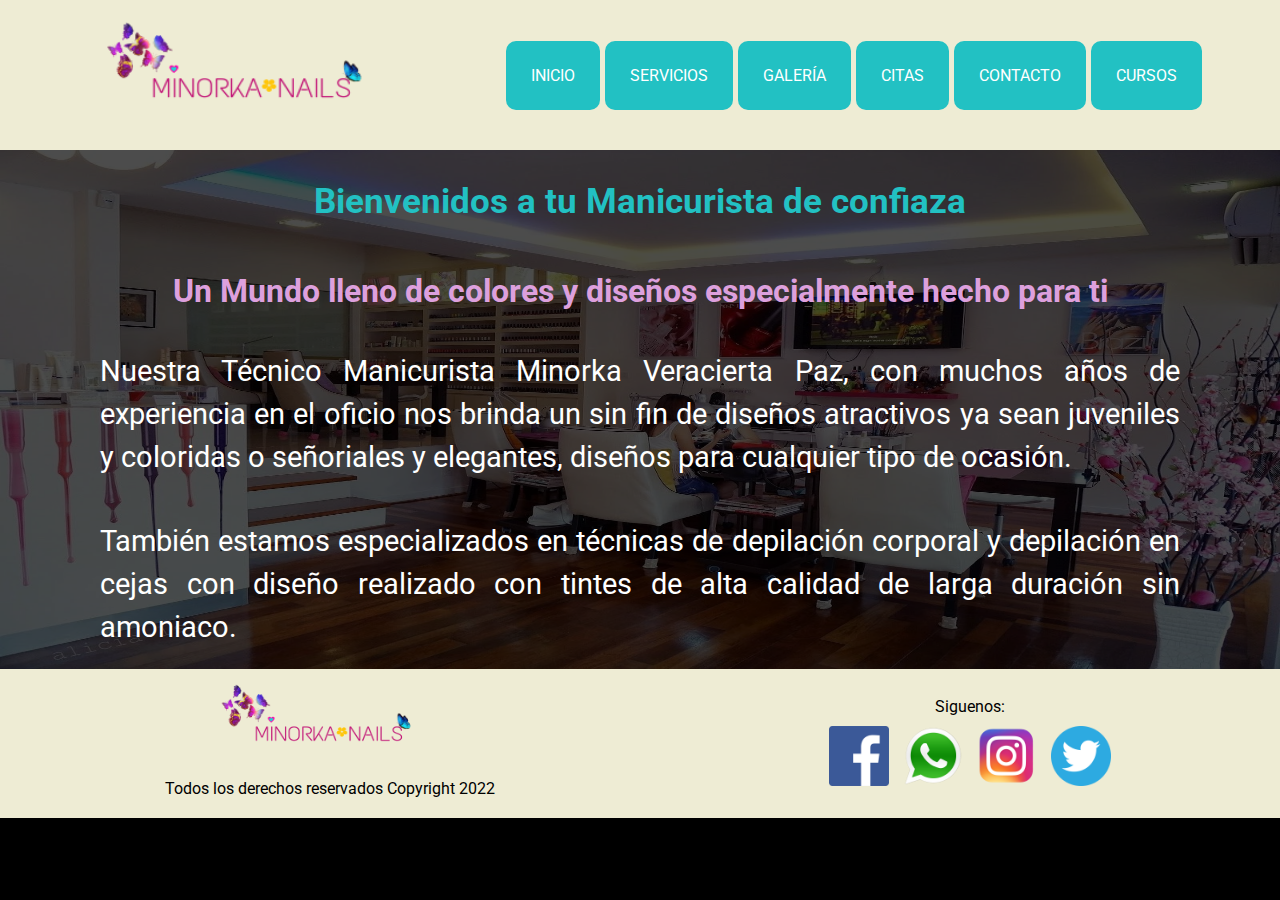
<file: index.html>
<!DOCTYPE html>
<html lang="en">

<head>
	<meta charset="UTF-8">
	<meta http-equiv="X-UA-Compatible" content="IE=edge">
	<meta name="viewport" content="width=device-width, initial-scale=1.0">
	<!-- SEO -->
	<meta name="description"
		content="Salon especializado en diseños de uñas acrilicas, esculpidas, esmaltes gel uv, discamos cursos para pricipiantes y avanzados salon en Santiago de Chile">
	<meta name="keywords"
		content="Esculpidas, Acrilicas, Dual System, Polygel, Encapsulado, Pedicure, Manicure, Cursos, Barberia, Microblading, depilacion, cejas.">
	<title>Salon de uñas Minorka Nail</title>
	<!-- FUENTE -->
	<link rel="preconnect" href="https://fonts.googleapis.com">
	<link rel="preconnect" href="https://fonts.gstatic.com" crossorigin>
	<link href="https://fonts.googleapis.com/css2?family=Roboto&display=swap" rel="stylesheet">
	<!-- ICONO -->
	<link rel="shorcut icon" href="./img/icon.jpg">
	<!-- CSS -->
	<link rel="stylesheet" href="./css/estilos.css">
</head>

<body>
	<header>
		<nav>
			<img src="./img/logo.png" alt="Logo Minorka Nails">
			<input type="checkbox" id="home"><label class="menuHide" for="home">MENU</label>
			<ul class="opcionesResponsive">
				<li><a href="index.html">INICIO</a></li>
				<li><a href="servicios.html">SERVICIOS</a></li>
				<li><a href="galeria.html">GALERÍA</a></li>
				<li><a href="Agenda.html">CITAS</a></li>
				<li><a href="contacto.html">CONTACTO</a></li>
				<li><a href="cursos.html">CURSOS</a></li>
			</ul>
			<ul class="opciones">
				<li><a href="index.html">INICIO</a></li>
				<li><a href="servicios.html">SERVICIOS</a></li>
				<li><a href="galeria.html">GALERÍA</a></li>
				<li><a href="Agenda.html">CITAS</a></li>
				<li><a href="contacto.html">CONTACTO</a></li>
				<li><a href="cursos.html">CURSOS</a></li>
			</ul>
		</nav>
	</header>

	<main class="index-theme">
		<section class="titulo">
			<h1>
				Bienvenidos a tu Manicurista de confiaza
			</h1>
			<h3>Un Mundo lleno de colores y diseños especialmente hecho para ti</h3>
			<p>
				Nuestra Técnico Manicurista Minorka Veracierta Paz, con muchos años de experiencia en el oficio nos
				brinda un sin fin de diseños atractivos ya sean juveniles y coloridas o señoriales y elegantes, diseños
				para cualquier tipo de ocasión.
			</p>
			<p>
				También estamos especializados en técnicas de depilación corporal y depilación en cejas con diseño
				realizado con tintes de alta calidad de larga duración sin amoniaco.
			</p>

		</section>
	</main>

	<footer class="footer">
		<div class="izquierda">
			<img src="./img/logo.png">
			<p class="abajo">Todos los derechos reservados Copyright 2022</p>
		</div>
		<div class="derecha">
			<p class="siguenos">Siguenos:</p>
			<a href="https://www.facebook.com/" target="_blank"><img src="./img/logo-fb.png" alt="Logo de facebook"></a>
			<a href="https://web.whatsapp.com/" target="_blank"><img src="./img/logo-wtps.png"
					alt="logo de whatsapp"></a>
			<a href="https://www.instagram.com/" target="_blank"><img src="./img/insta-logo.png"
					alt="logo de instagram"></a>
			<a href="https://twitter.com/?lang=es" target="_blank"><img src="./img/twitter-logo-3.png"
					alt="logo de twitter"></a>
		</div>
	</footer>

</body>

</html>
</file>
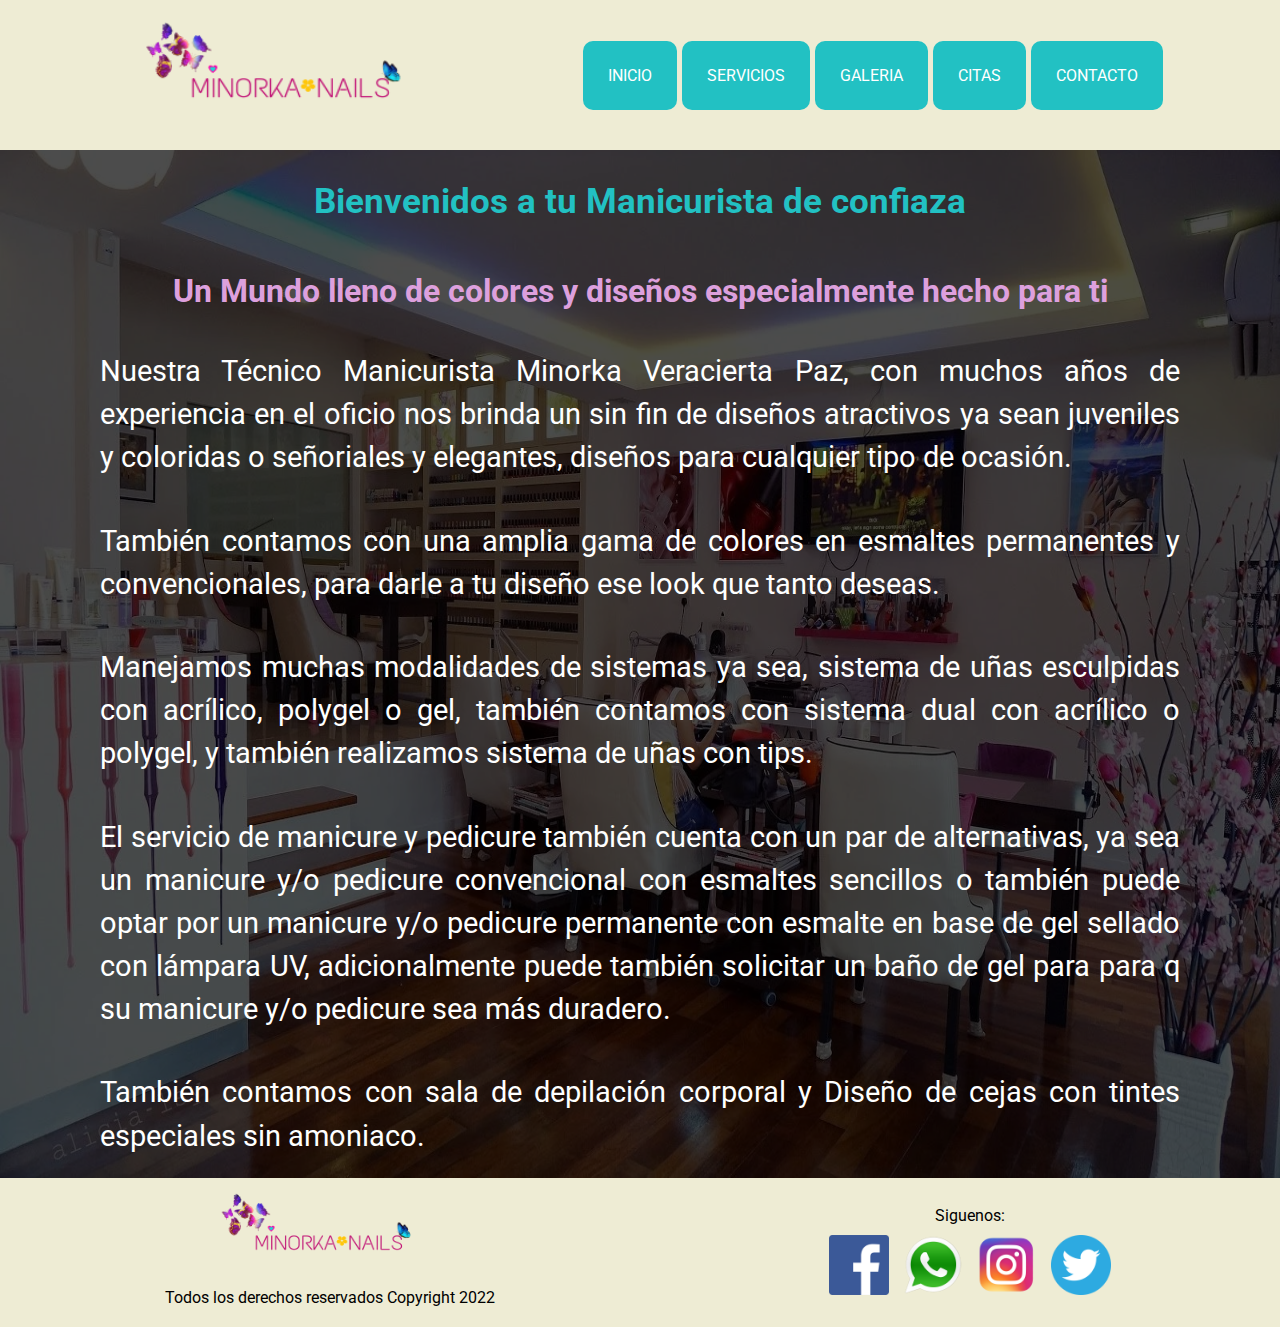
<file: html/index.html>
<!DOCTYPE html>
<html lang="en">

<head>
	<meta charset="UTF-8">
	<meta http-equiv="X-UA-Compatible" content="IE=edge">
	<meta name="viewport" content="width=device-width, initial-scale=1.0">
	<title>Minorka Nail</title>
	<link rel="preconnect" href="https://fonts.googleapis.com">
	<link rel="preconnect" href="https://fonts.gstatic.com" crossorigin>
	<link href="https://fonts.googleapis.com/css2?family=Roboto&display=swap" rel="stylesheet">
	<link rel="shorcut icon"
		href="../img/icon.jpg">
	<link rel="stylesheet" href="../css/estilos.css">
</head>

<body>
	<header>
		<nav>
			<img src="../img/logo.png">
			<input type="checkbox" id="home"><label class="menuHide" for="home">MENU</label>
			<ul class="opcionesResponsive">
				<li><a href="index.html">INICIO</a></li>
				<li><a href="servicios.html">SERVICIOS</a></li>
				<li><a href="galeria.html">GALERIA</a></li>
				<li><a href="Agenda.html">CITAS</a></li>
				<li><a href="contacto.html">CONTACTO</a></li>
			</ul>
			<ul class="opciones">
				<li><a href="index.html">INICIO</a></li>
				<li><a href="servicios.html">SERVICIOS</a></li>
				<li><a href="galeria.html">GALERIA</a></li>
				<li><a href="Agenda.html">CITAS</a></li>
				<li><a href="contacto.html">CONTACTO</a></li>
			</ul>
		</nav>
	</header>

	<main class="index-theme">
		<section class="titulo">
			<h1>
				Bienvenidos a tu Manicurista de confiaza
			</h1>
			<h3>Un Mundo lleno de colores y diseños especialmente hecho para ti</h3>
			<p>
				Nuestra Técnico Manicurista Minorka Veracierta Paz, con muchos años de experiencia en el oficio nos
				brinda un sin fin de diseños atractivos ya sean juveniles y coloridas o señoriales y elegantes, diseños
				para cualquier tipo de ocasión.
			</p>
			<p>
				También contamos con una amplia gama de colores en esmaltes permanentes y convencionales, para darle a
				tu diseño ese look que tanto deseas.
			</p>
			<p>
				Manejamos muchas modalidades de sistemas ya sea, sistema de uñas esculpidas con acrílico, polygel o gel,
				también contamos con sistema dual con acrílico o polygel, y también realizamos sistema de uñas con tips.
			</p>
			<p>
				El servicio de manicure y pedicure también cuenta con un par de alternativas, ya sea un manicure y/o
				pedicure convencional con esmaltes sencillos o también puede optar por un manicure y/o pedicure
				permanente con esmalte en base de gel sellado con lámpara UV, adicionalmente puede también solicitar un
				baño de gel para para q su manicure y/o pedicure sea más duradero.
			</p>
			<p>
				También contamos con sala de depilación corporal y Diseño de cejas con tintes especiales sin amoniaco.
			</p>
		</section>
	</main>

	<footer class="footer">
		<div class="izquierda">
			<img src="../img/logo.png">
			<p class="abajo">Todos los derechos reservados Copyright 2022</p>
		</div>
		<div class="derecha">
			<p class="siguenos">Siguenos:</p>
			<a href="#"><img src="../img/logo-fb.png" alt="Logo de facebook"></a>
			<a href="#"><img src="../img/logo-wtps.png" alt="logo de whatsapp"></a>
			<a href="#"><img src="../img/insta-logo.png" alt="logo de instagram"></a>
			<a href="#"><img src="../img/twitter-logo-3.png" alt="logo de twitter"></a>
		</div>
	</footer>

</body>

</html>
</file>
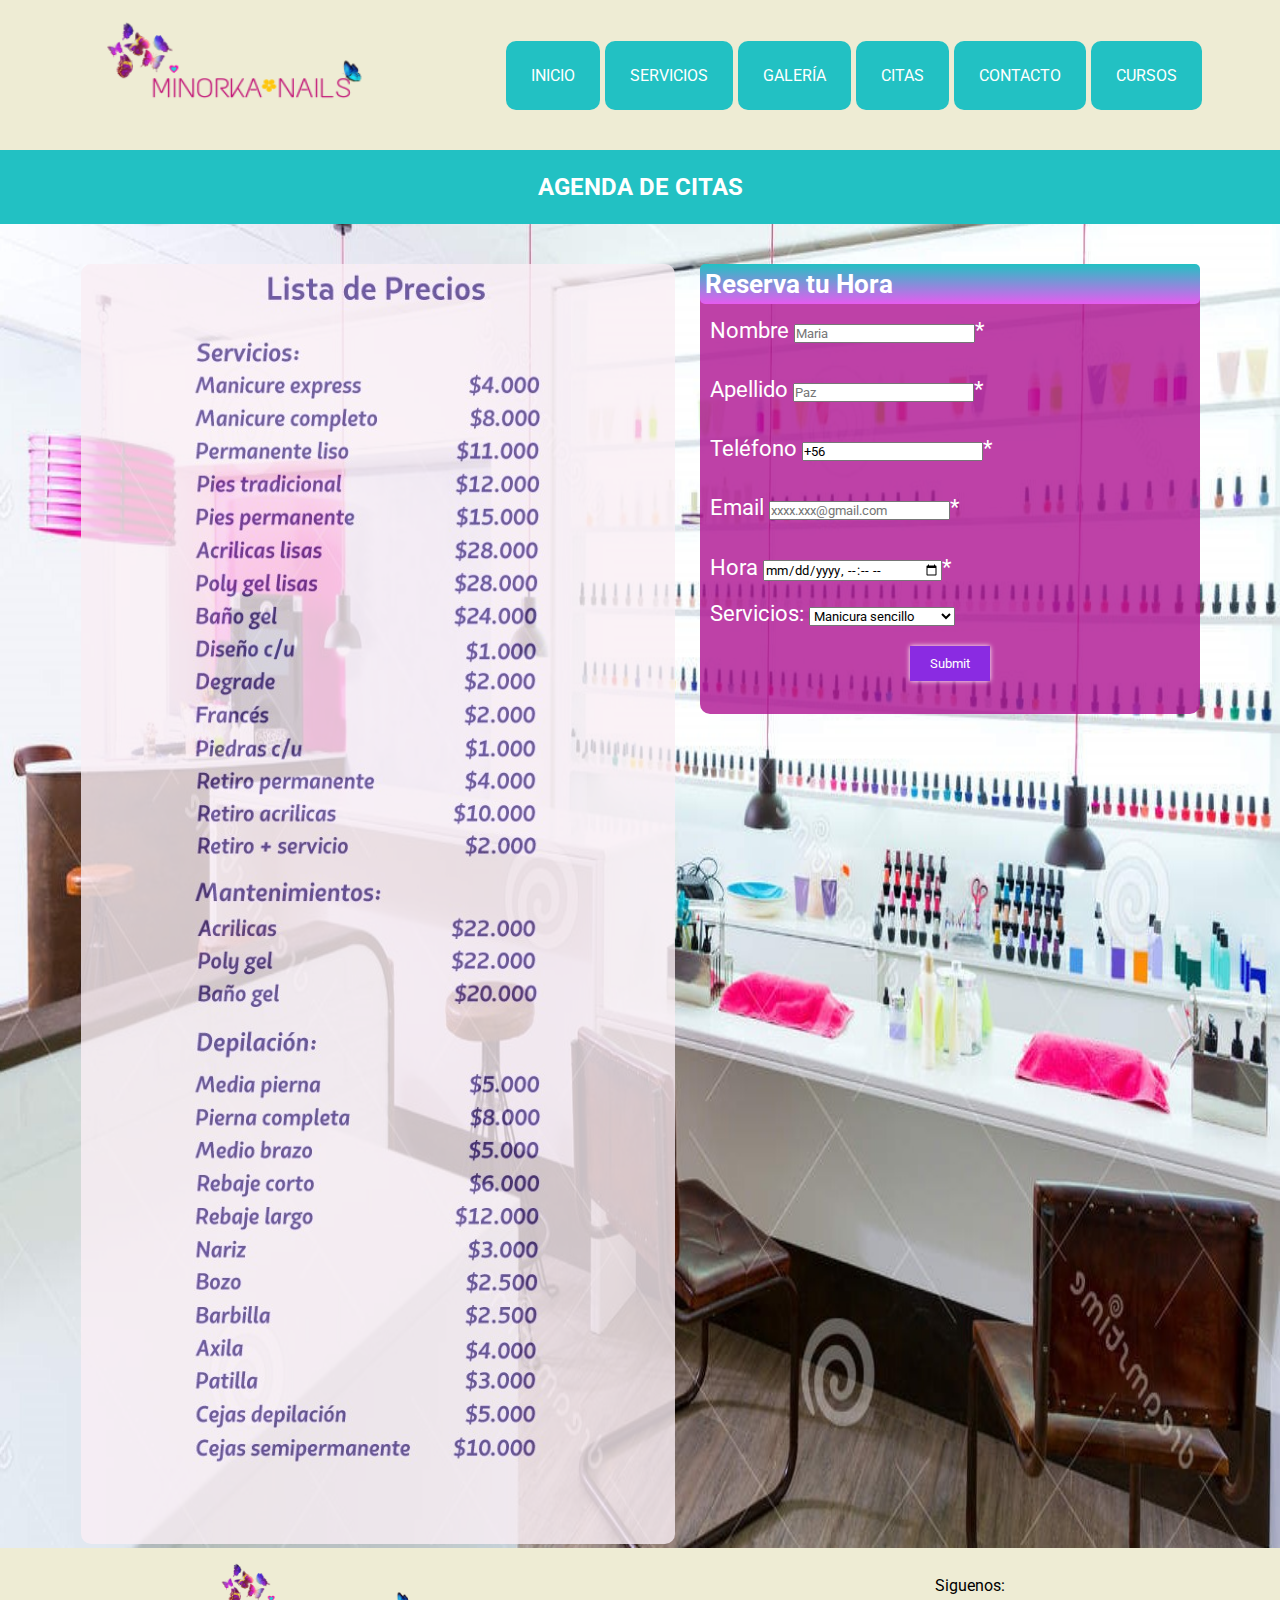
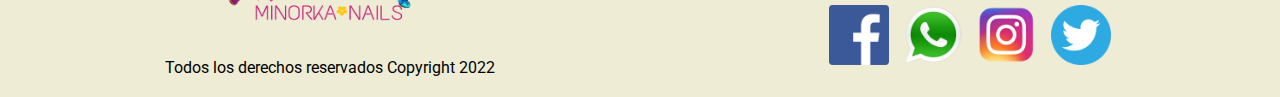
<file: Agenda.html>
<!DOCTYPE html>
<html lang="en">

<head>
	<meta charset="UTF-8">
	<meta http-equiv="X-UA-Compatible" content="IE=edge">
	<meta name="viewport" content="width=device-width, initial-scale=1.0">
	<!-- SEO -->
	<meta name="description" content="Agenda tu cita,uñas esculpidas, esmaltes gel uv salon en Santiago de Chile">
	<meta name="keywords"
		content="Esculpidas, Acrilicas, Dual System, Polygel, Encapsulado, Pedicure, Manicure, Cursos, Barberia, Microblading, depilacion, cejas.">
	<title>Agendado-Minorka Nails</title>
	<!-- FUENTE -->
	<link rel="preconnect" href="https://fonts.googleapis.com">
	<link rel="preconnect" href="https://fonts.gstatic.com" crossorigin>
	<link href="https://fonts.googleapis.com/css2?family=Roboto&display=swap" rel="stylesheet">
	<!-- CSS -->
	<link rel="stylesheet" href="./css/estilos.css">
	<!-- ICONO -->
	<link rel="shorcut icon" href="./img/icon.jpg">
</head>

<body>
	<header>
		<nav>
			<img src="./img/logo.png" alt="Logo Minorka Nails">
			<input type="checkbox" id="home"><label class="menuHide" for="home">MENU</label>
			<ul class="opcionesResponsive">
				<li><a href="index.html">INICIO</a></li>
				<li><a href="servicios.html">SERVICIOS</a></li>
				<li><a href="galeria.html">GALERÍA</a></li>
				<li><a href="Agenda.html">CITAS</a></li>
				<li><a href="contacto.html">CONTACTO</a></li>
				<li><a href="cursos.html">CURSOS</a></li>
			</ul>
			<ul class="opciones">
				<li><a href="index.html">INICIO</a></li>
				<li><a href="servicios.html">SERVICIOS</a></li>
				<li><a href="galeria.html">GALERÍA</a></li>
				<li><a href="Agenda.html">CITAS</a></li>
				<li><a href="contacto.html">CONTACTO</a></li>
				<li><a href="cursos.html">CURSOS</a></li>
			</ul>
		</nav>
	</header>

	<main class="agenda">
		<h1>AGENDA DE CITAS</h1>
		<section class="lista-precios">
			<img src="./img/listaPrecios.jpeg" alt="lista de precios">
		</section>
		<form>
			<legend>
				<h3>Reserva tu Hora</h3>
			</legend>
			<div>
				<label for="name">Nombre</label>
				<input type="text" id="name" placeholder="Maria" required>*
			</div>
			<div>
				<label for="apellido">Apellido</label>
				<input type="text" id="apellido" placeholder="Paz" required>*
			</div>
			<div>
				<label for="number">Teléfono</label>
				<input type="tel" id="number" placeholder="+56(000.000.000)" value="+56" required>*
			</div>
			<div>
				<label for="email">Email</label>
				<input type="email" id="email" placeholder="xxxx.xxx@gmail.com">*
			</div>
			<div>
				<label for="hora">Hora</label>
				<input type="datetime-local" id="hora" required>*
			</div>
			<div>
				<label for="service">Servicios:</label>
				<select name="servicio" id="Service" required>
					<option value="manos">Manicura sencillo</option>
					<option value="pies">Pedicura sencillo</option>
					<option value="permanentes-mano">Manicure permanente</option>
					<option value="permanentes-pies">Pedicure permanente</option>
					<option value="escu">Uñas esculpidas</option>
					<option value="Dual">Dual System</option>
					<option value="Tips">Uñas con Tips</option>
					<option value="cejas">Diseño de cejas</option>
					<option value="Depilacion">Depilación</option>
				</select>
			</div>
			<div class="btn-field">
				<input type="submit" id="enviar">
			</div>
		</form>
	</main>


	<footer class="footer">
		<div class="izquierda">
			<img src="./img/logo.png">
			<p class="abajo">Todos los derechos reservados Copyright 2022</p>
		</div>
		<div class="derecha">
			<p class="siguenos">Siguenos:</p>
			<a href="https://www.facebook.com/" target="_blank"><img src="./img/logo-fb.png" alt="Logo de facebook"></a>
			<a href="https://web.whatsapp.com/" target="_blank"><img src="./img/logo-wtps.png"
					alt="logo de whatsapp"></a>
			<a href="https://www.instagram.com/" target="_blank"><img src="./img/insta-logo.png"
					alt="logo de instagram"></a>
			<a href="https://twitter.com/?lang=es" target="_blank"><img src="./img/twitter-logo-3.png"
					alt="logo de twitter"></a>
		</div>
	</footer>
</body>

</html>
</file>
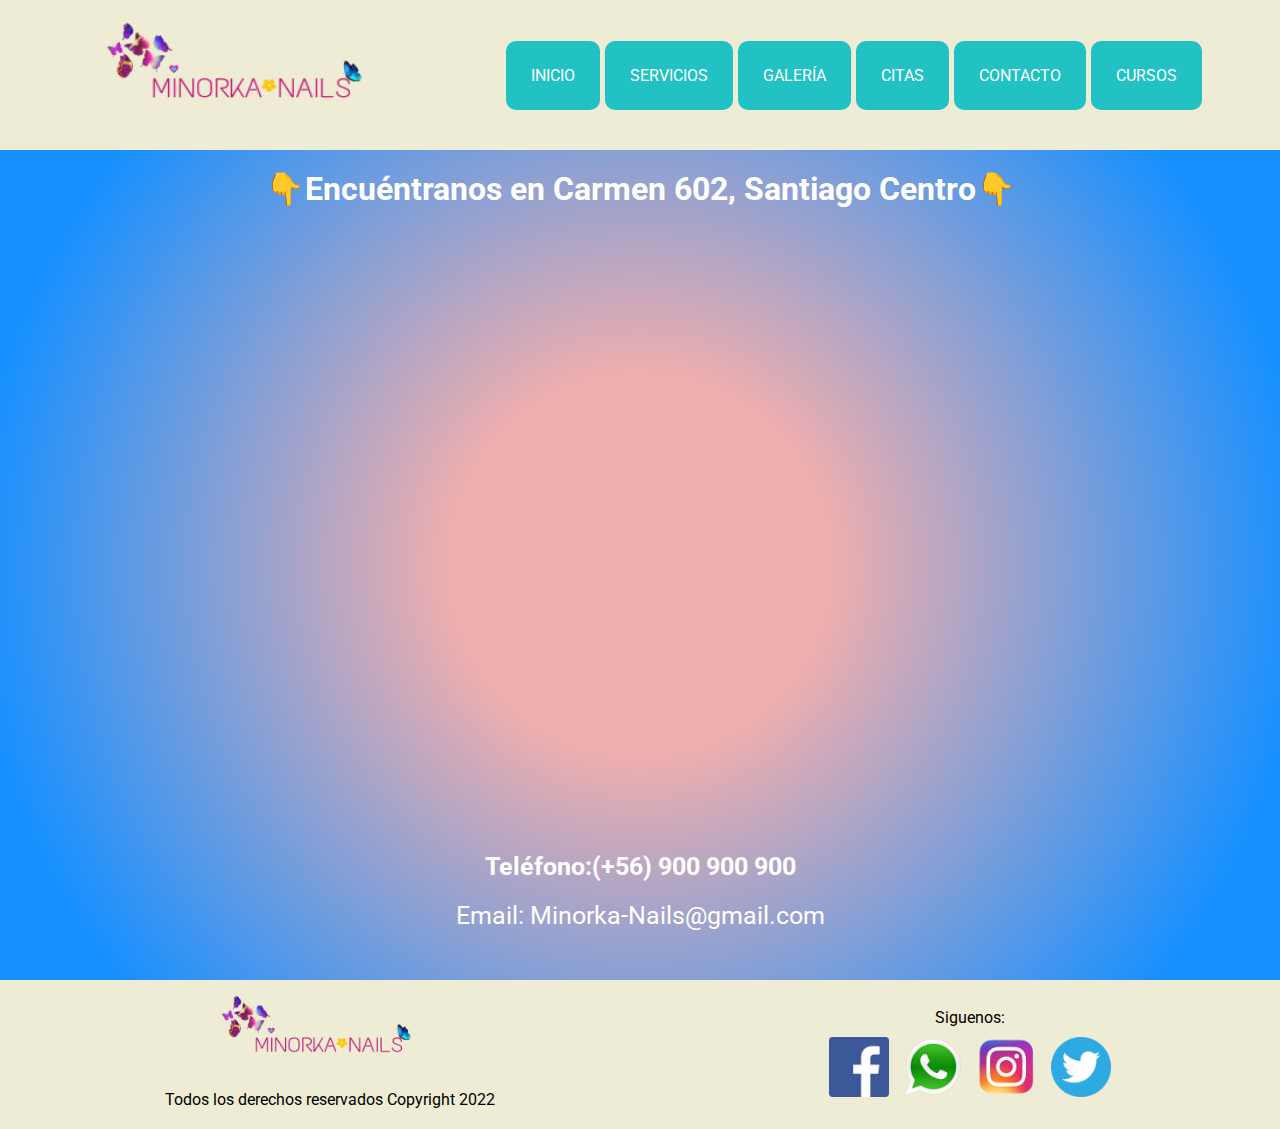
<file: contacto.html>
<!DOCTYPE html>
<html lang="en">

<head>
	<meta charset="UTF-8">
	<meta http-equiv="X-UA-Compatible" content="IE=edge">
	<meta name="viewport" content="width=device-width, initial-scale=1.0">
	<!-- SEO -->
	<meta name="description"
		content="local ubicado en Santiago centro Chile, uñas acrilicas, esculpidas, esmaltes gel uv">
	<meta name="keywords"
		content="Esculpidas, Acrilicas, Dual System, Polygel, Encapsulado, Pedicure, Manicure, Cursos, Barberia, Microblading, depilacion, cejas.">
	<title>Contacto-Minorka Nails</title>
	<!-- FUENTE -->
	<link rel="preconnect" href="https://fonts.googleapis.com">
	<link rel="preconnect" href="https://fonts.gstatic.com" crossorigin>
	<link href="https://fonts.googleapis.com/css2?family=Roboto&display=swap" rel="stylesheet">
	<!-- CSS -->
	<link rel="stylesheet" href="./css/estilos.css">
	<!-- ICONO -->
	<link rel="shorcut icon" href="./img/icon.jpg">
</head>

<body>
	<header>
		<nav>
			<img src="./img/logo.png" alt="Logo Minorka Nails">
			<input type="checkbox" id="home"><label class="menuHide" for="home">MENU</label>
			<ul class="opcionesResponsive">
				<li><a href="index.html">INICIO</a></li>
				<li><a href="servicios.html">SERVICIOS</a></li>
				<li><a href="galeria.html">GALERÍA</a></li>
				<li><a href="Agenda.html">CITAS</a></li>
				<li><a href="contacto.html">CONTACTO</a></li>
				<li><a href="cursos.html">CURSOS</a></li>
			</ul>
			<ul class="opciones">
				<li><a href="index.html">INICIO</a></li>
				<li><a href="servicios.html">SERVICIOS</a></li>
				<li><a href="galeria.html">GALERÍA</a></li>
				<li><a href="Agenda.html">CITAS</a></li>
				<li><a href="contacto.html">CONTACTO</a></li>
				<li><a href="cursos.html">CURSOS</a></li>
			</ul>
		</nav>
	</header>

	<main class="info-map">
		<section class="map">
			<h1>
				👇Encuéntranos en Carmen 602, Santiago Centro👇
			</h1>
			<iframe
				src="https://www.google.com/maps/embed?pb=!1m18!1m12!1m3!1d1979.3941891996137!2d-70.64152298885416!3d-33.4511053016668!2m3!1f0!2f0!3f0!3m2!1i1024!2i768!4f13.1!3m3!1m2!1s0x9662c573bf923d9b%3A0xb692789f77974227!2sCarmen%20602%2C%20Santiago%2C%208330518%2C%20Regi%C3%B3n%20Metropolitana!5e0!3m2!1ses-419!2scl!4v1657149812611!5m2!1ses-419!2scl"
				width="600px" height="600px" style="border:0;" allowfullscreen="" loading="lazy"
				referrerpolicy="no-referrer-when-downgrade">
			</iframe>
			<h2>
				Teléfono:(+56) 900 900 900
			</h2>
			<p>
				Email: Minorka-Nails@gmail.com
			</p>
		</section>
	</main>


	<footer class="footer">
		<div class="izquierda">
			<img src="./img/logo.png">
			<p class="abajo">Todos los derechos reservados Copyright 2022</p>
		</div>
		<div class="derecha">
			<p class="siguenos">Siguenos:</p>
			<a href="https://www.facebook.com/" target="_blank"><img src="./img/logo-fb.png" alt="Logo de facebook"></a>
			<a href="https://web.whatsapp.com/" target="_blank"><img src="./img/logo-wtps.png"
					alt="logo de whatsapp"></a>
			<a href="https://www.instagram.com/" target="_blank"><img src="./img/insta-logo.png"
					alt="logo de instagram"></a>
			<a href="https://twitter.com/?lang=es" target="_blank"><img src="./img/twitter-logo-3.png"
					alt="logo de twitter"></a>
		</div>
	</footer>

</body>

</html>
</file>
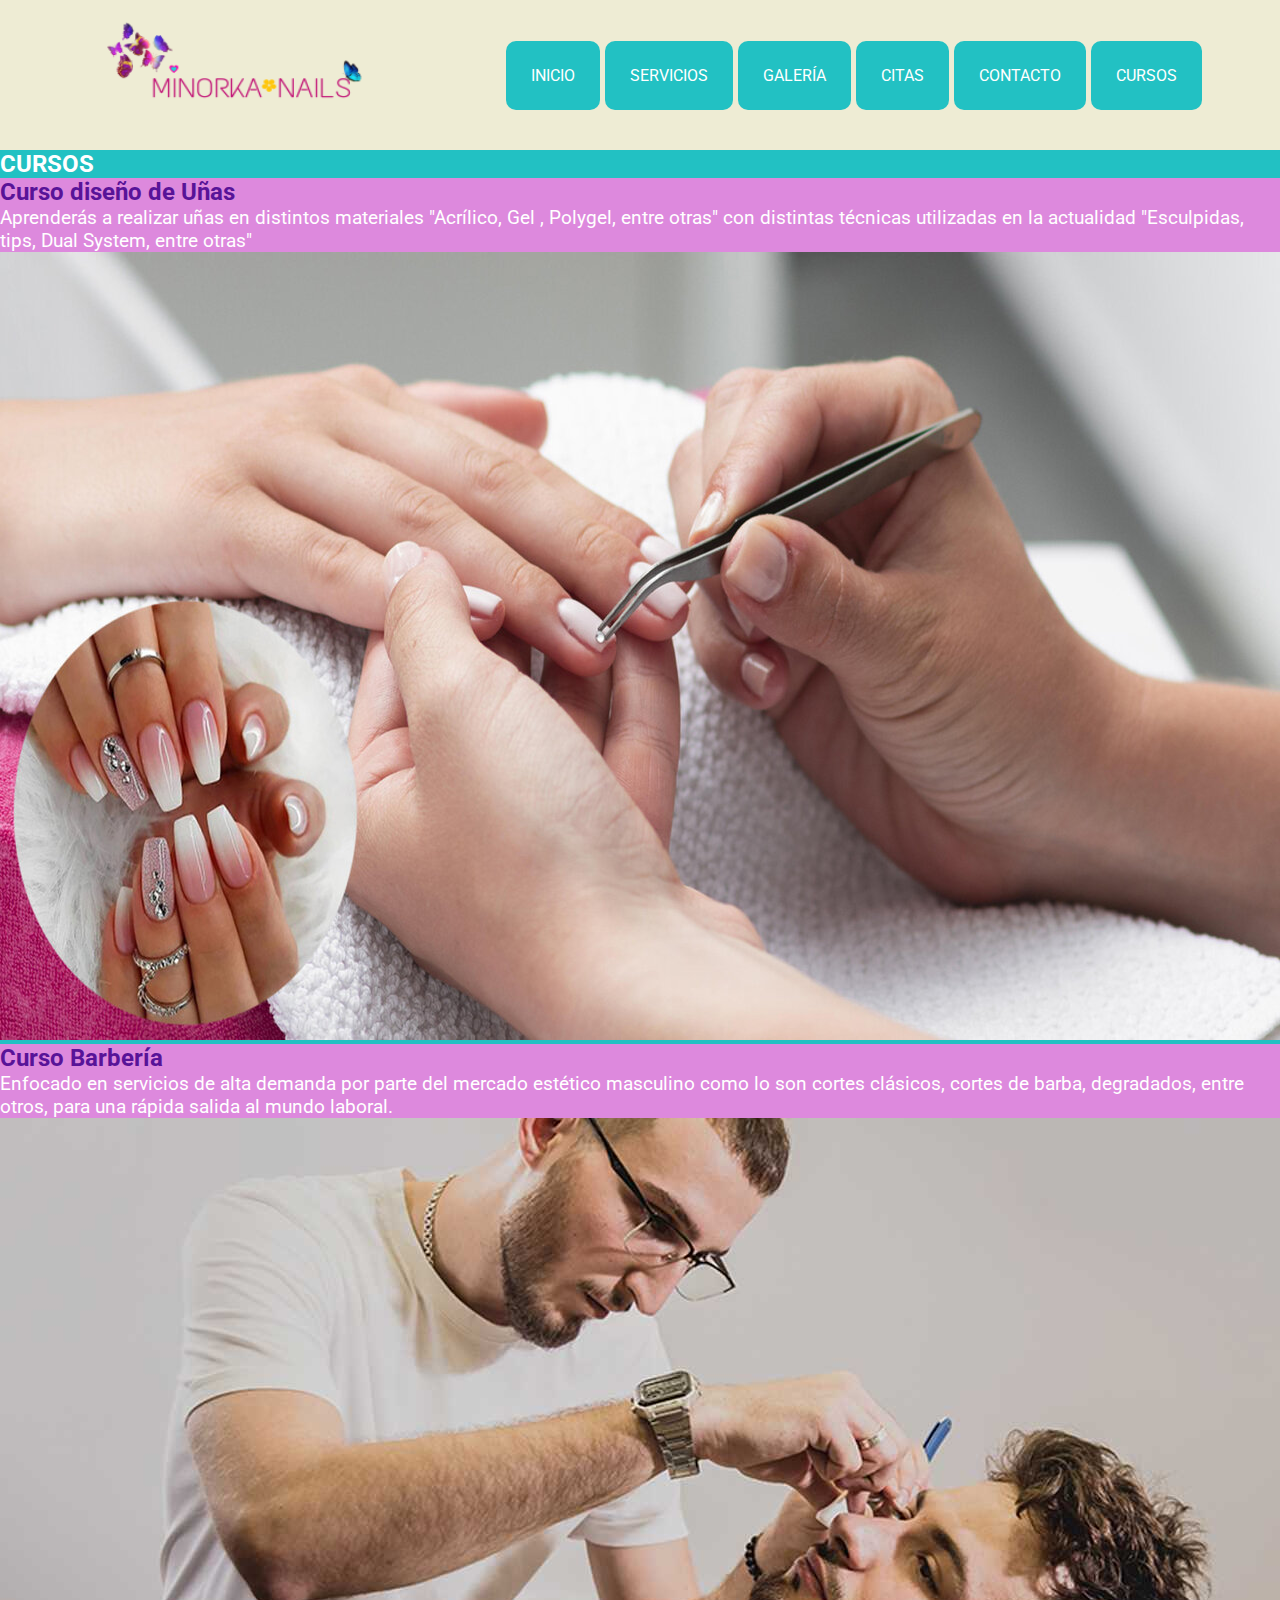
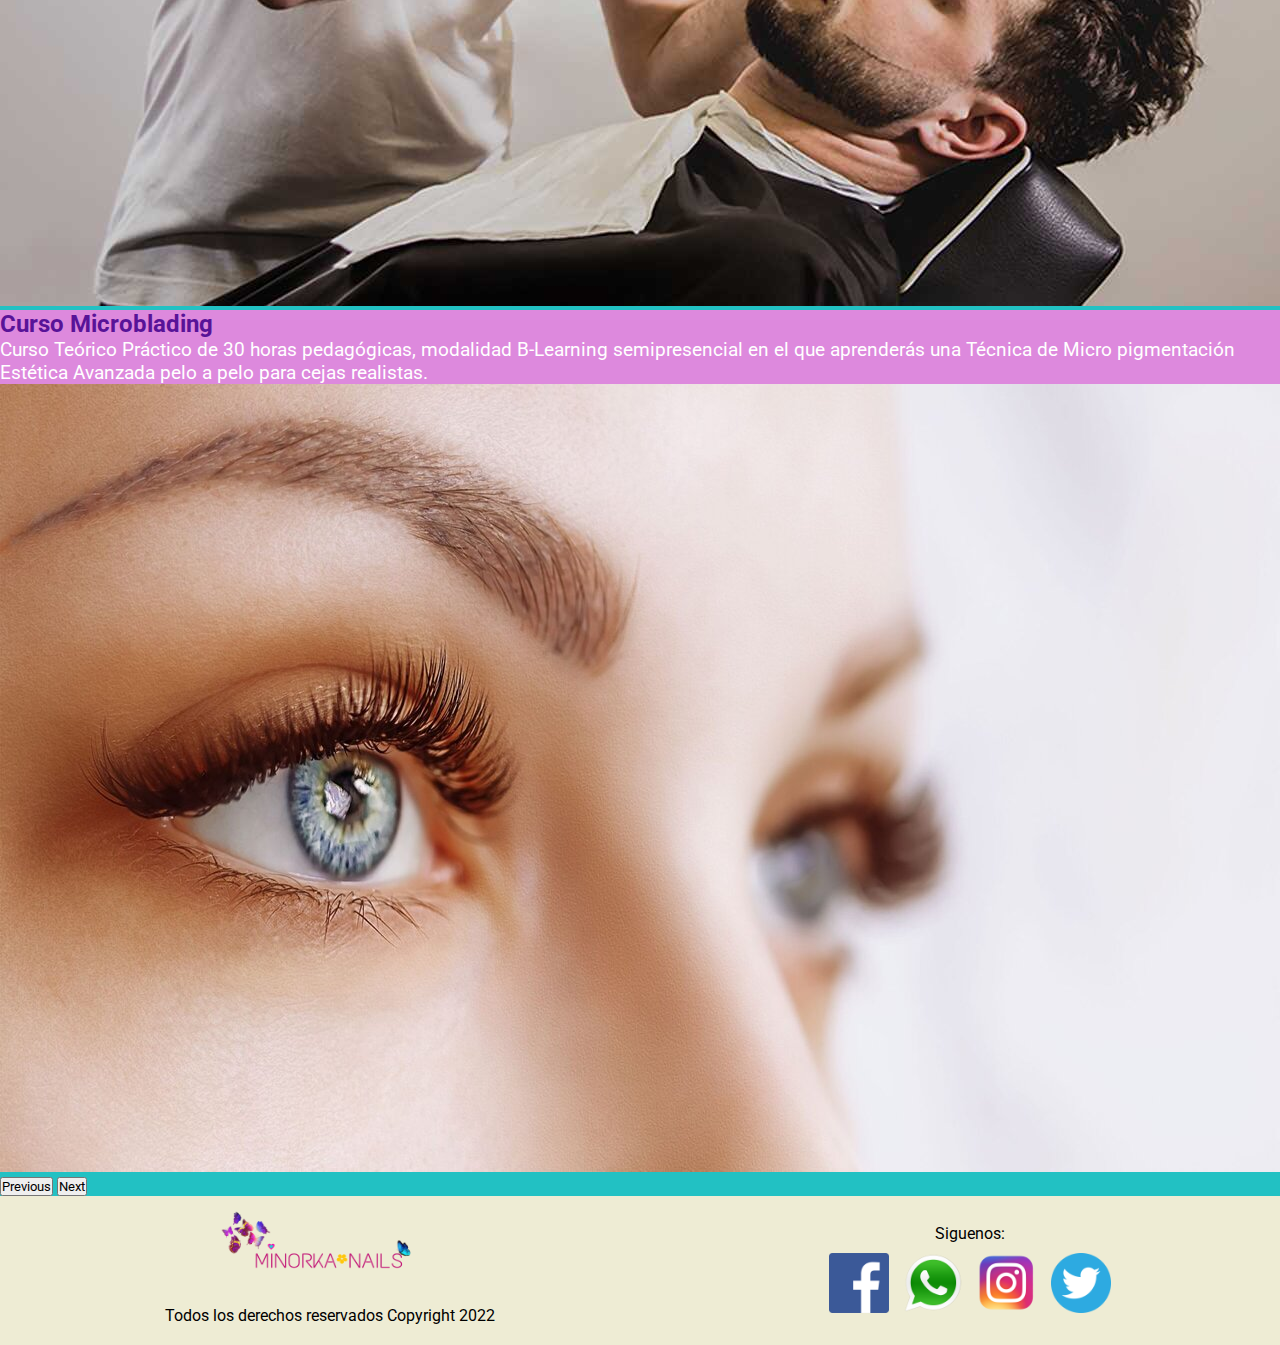
<file: cursos.html>
<!DOCTYPE html>
<html lang="en">

<head>
    <meta charset="UTF-8">
    <meta http-equiv="X-UA-Compatible" content="IE=edge">
    <meta name="viewport" content="width=device-width, initial-scale=1.0">
    <!-- SEO -->
    <meta name="description"
        content="Cursos para el area de belleza y salud barberia, uñas acrilicas, esculpidas, esmaltes gel uv salon en Santiago de Chile">
    <meta name="keywords"
        content="Esculpidas, Acrilicas, Dual System, Polygel, Encapsulado, Pedicure, Manicure, Cursos, Barberia, Microblading, depilacion, cejas.">
    <title> Cursos-Minorka Nail</title>
    <!-- FUENTE -->
    <link rel="preconnect" href="https://fonts.googleapis.com">
    <link rel="preconnect" href="https://fonts.gstatic.com" crossorigin>
    <link href="https://fonts.googleapis.com/css2?family=Roboto&display=swap" rel="stylesheet">
    <!-- ICONO -->
    <link rel="shorcut icon" href="./img/icon.jpg">
    <!-- CSS only -->
    <link href="https://cdn.jsdelivr.net/npm/bootstrap@5.2.0/dist/css/bootstrap.min.css" rel="stylesheet"
        integrity="sha384-gH2yIJqKdNHPEq0n4Mqa/HGKIhSkIHeL5AyhkYV8i59U5AR6csBvApHHNl/vI1Bx" crossorigin="anonymous">
    <!-- CSS -->
    <link rel="stylesheet" href="./css/estilos.css">
</head>

<body>
    <header>
        <nav>
            <img src="./img/logo.png" alt="Logo Minorka Nails">
            <input type="checkbox" id="home"><label class="menuHide" for="home">MENU</label>
            <ul class="opcionesResponsive ps-0 mt-1">
                <li><a href="index.html">INICIO</a></li>
                <li><a href="servicios.html">SERVICIOS</a></li>
                <li><a href="galeria.html">GALERÍA</a></li>
                <li><a href="Agenda.html">CITAS</a></li>
                <li><a href="contacto.html">CONTACTO</a></li>
                <li><a href="cursos.html">CURSOS</a></li>
            </ul>
            <ul class="opciones">
                <li><a href="index.html">INICIO</a></li>
                <li><a href="servicios.html">SERVICIOS</a></li>
                <li><a href="galeria.html">GALERÍA</a></li>
                <li><a href="Agenda.html">CITAS</a></li>
                <li><a href="contacto.html">CONTACTO</a></li>
                <li><a href="cursos.html">CURSOS</a></li>
            </ul>
        </nav>
    </header>

    <main>
        <h1 class="text-center fw-bold bg-color py-4 mb-0 mt-especial sizeTitulo">CURSOS</h1>
        <section id="carouselExampleInterval" class="carousel carousel-dark slide bg-cursos" data-bs-ride="carousel">
            <div class="carousel-inner">
                <div class="carousel-item active" data-bs-interval="10000">
                    <h4 class="text-center py-2 my-0 bg-nav tituloColor fw-bold">Curso diseño de Uñas</h4>
                    <p class="text-center py-2 px-4 my-0 bg-nav size-p">Aprenderás a realizar uñas en distintos
                        materiales "Acrílico, Gel , Polygel, entre otras" con distintas técnicas utilizadas en la
                        actualidad "Esculpidas, tips, Dual System, entre otras"</p>
                    <img src="img/cursoUñas.jpg" class="d-block img-fluid mx-auto" alt="Esculpiendo Uñas en Acrilico">
                </div>
                <div class="carousel-item" data-bs-interval="2000">
                    <h4 class="text-center py-2 my-0 bg-nav tituloColor fw-bold">Curso Barbería</h4>
                    <p class="text-center py-2 px-4 my-0 bg-nav size-p">Enfocado en servicios de alta demanda por parte
                        del mercado estético masculino como lo son cortes clásicos, cortes de barba, degradados, entre
                        otros, para una rápida salida al mundo laboral.</p>
                    <img src="img/Intro_-barberia2.jpg" class="d-block img-fluid mx-auto" alt="Hombre cortando barba">
                </div>
                <div class="carousel-item">
                    <h4 class="text-center py-2 my-0 bg-nav tituloColor fw-bold">Curso Microblading</h4>
                    <p class="text-center py-2 px-4 my-0 bg-nav size-p">Curso Teórico Práctico de 30 horas pedagógicas,
                        modalidad B-Learning semipresencial en el que aprenderás una Técnica de Micro pigmentación
                        Estética Avanzada pelo a pelo para cejas realistas.</p>
                    <img src="img/cursoMicroblading.jpg" class="d-block img-fluid mx-auto" alt="Rostro de mujer">
                </div>
            </div>
            <button class="carousel-control-prev" type="button" data-bs-target="#carouselExampleInterval"
                data-bs-slide="prev">
                <span class="carousel-control-prev-icon" aria-hidden="true"></span>
                <span class="visually-hidden">Previous</span>
            </button>
            <button class="carousel-control-next" type="button" data-bs-target="#carouselExampleInterval"
                data-bs-slide="next">
                <span class="carousel-control-next-icon" aria-hidden="true"></span>
                <span class="visually-hidden">Next</span>
            </button>
        </section>
    </main>

    <footer class="footer">
        <div class="izquierda">
            <img src="./img/logo.png">
            <p class="abajo">Todos los derechos reservados Copyright 2022</p>
        </div>
        <div class="derecha">
            <p class="siguenos">Siguenos:</p>
            <a href="https://www.facebook.com/" target="_blank"><img src="./img/logo-fb.png" alt="Logo de facebook"></a>
            <a href="https://web.whatsapp.com/" target="_blank"><img src="./img/logo-wtps.png"
                    alt="logo de whatsapp"></a>
            <a href="https://www.instagram.com/" target="_blank"><img src="./img/insta-logo.png"
                    alt="logo de instagram"></a>
            <a href="https://twitter.com/?lang=es" target="_blank"><img src="./img/twitter-logo-3.png"
                    alt="logo de twitter"></a>
        </div>
    </footer>
    <!-- JavaScript Bundle with Popper -->
    <script src="https://cdn.jsdelivr.net/npm/bootstrap@5.2.0/dist/js/bootstrap.bundle.min.js"
        integrity="sha384-A3rJD856KowSb7dwlZdYEkO39Gagi7vIsF0jrRAoQmDKKtQBHUuLZ9AsSv4jD4Xa"
        crossorigin="anonymous"></script>
</body>

</html>
</file>
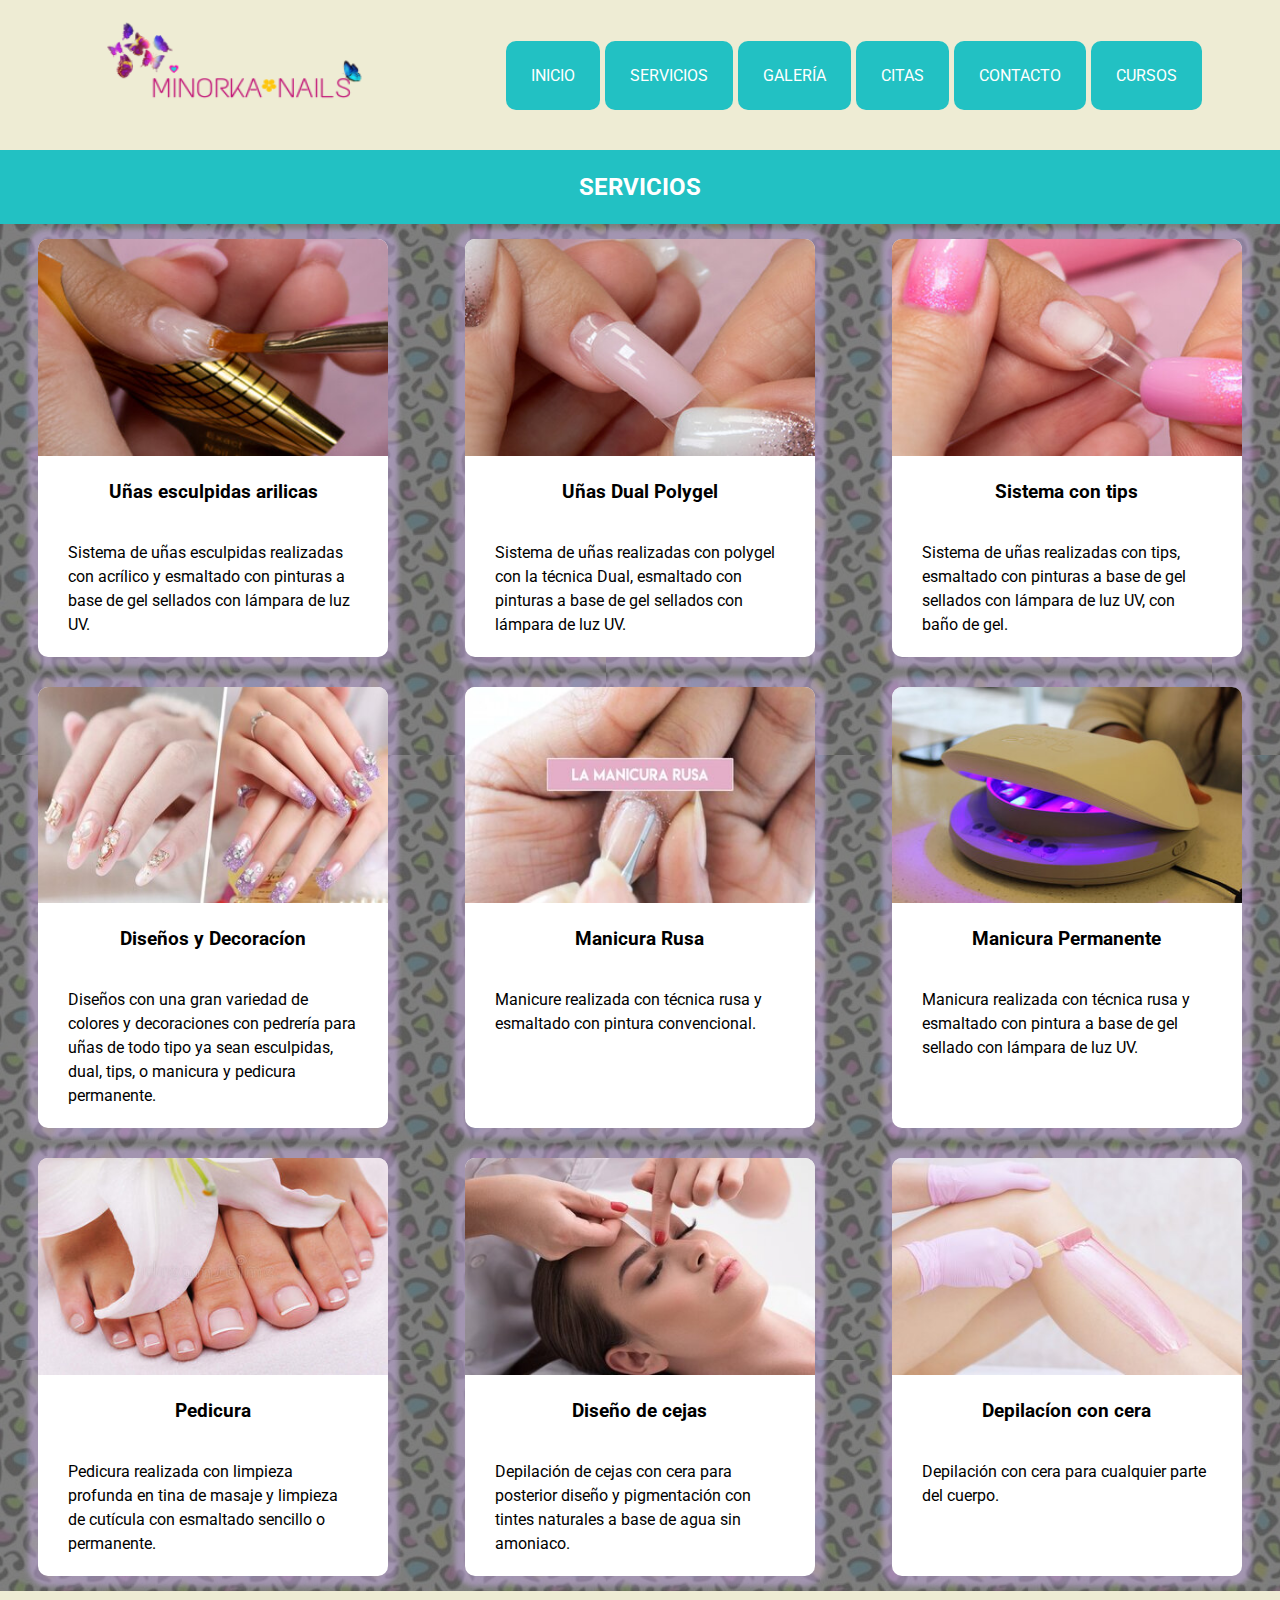
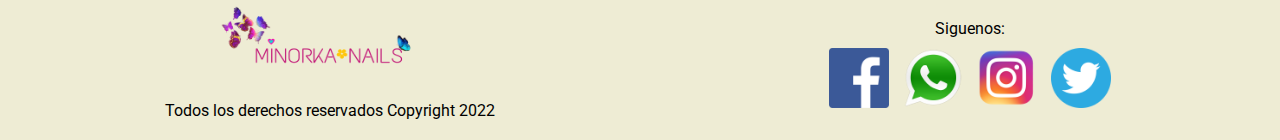
<file: servicios.html>
<!DOCTYPE html>
<html lang="en">

<head>
	<meta charset="UTF-8">
	<meta http-equiv="X-UA-Compatible" content="IE=edge">
	<meta name="viewport" content="width=device-width, initial-scale=1.0">
	<!-- SEO -->
	<meta name="description"
		content="Contamos con una gran variedad de servicios en diseños de uñas acrilicas, esculpidas, esmaltes gel uv, cortes de cabello, cursos de barberia,Microblading,etc. salon en Santiago de Chile">
	<meta name="keywords"
		content="Esculpidas, Acrilicas, Dual System, Polygel, Encapsulado, Pedicure, Manicure, Cursos, Barberia, Microblading, depilacion, cejas.">
	<title>Servicios-Minorka Nails</title>
	<!-- ESTILOS LETRAS -->
	<link rel="preconnect" href="https://fonts.googleapis.com">
	<link rel="preconnect" href="https://fonts.gstatic.com" crossorigin>
	<link href="https://fonts.googleapis.com/css2?family=Roboto&display=swap" rel="stylesheet">
	<!-- CSS -->
	<link rel="stylesheet" href="./css/estilos.css">
	<!-- ICONO -->
	<link rel="shorcut icon" href="./img/icon.jpg">
</head>

<body>
	<header>
		<nav>
			<img src="./img/logo.png" alt="Logo Minorka Nails">
			<input type="checkbox" id="home"><label class="menuHide" for="home">MENU</label>
			<ul class="opcionesResponsive">
				<li><a href="index.html">INICIO</a></li>
				<li><a href="servicios.html">SERVICIOS</a></li>
				<li><a href="galeria.html">GALERÍA</a></li>
				<li><a href="Agenda.html">CITAS</a></li>
				<li><a href="contacto.html">CONTACTO</a></li>
				<li><a href="cursos.html">CURSOS</a></li>
			</ul>
			<ul class="opciones">
				<li><a href="index.html">INICIO</a></li>
				<li><a href="servicios.html">SERVICIOS</a></li>
				<li><a href="galeria.html">GALERÍA</a></li>
				<li><a href="Agenda.html">CITAS</a></li>
				<li><a href="contacto.html">CONTACTO</a></li>
				<li><a href="cursos.html">CURSOS</a></li>
			</ul>
		</nav>
	</header>

	<main class="service-theme">
		<section class="contenedor-cajas">
			<h1>SERVICIOS</h1>
			<div class="boxService">
				<img src="./img/moldes.jpg" alt="proceso de esculpido de uña con acrilico">
				<h3>Uñas esculpidas arilicas</h3>
				<p>
					Sistema de uñas esculpidas realizadas con acrílico y esmaltado con pinturas a base de gel sellados
					con lámpara de luz UV.
				</p>
			</div>
			<div class="boxService">
				<img src="./img/dual.jpg" alt="Proceso de de realizacion de uñas con sistema dual">
				<h3>Uñas Dual Polygel</h3>
				<p>
					Sistema de uñas realizadas con polygel con la técnica Dual, esmaltado con pinturas a base de gel
					sellados con lámpara de luz UV.
				</p>
			</div>
			<div class="boxService">
				<img src="./img/tips.jpg" alt="Uñas realizadas con tips">
				<h3>Sistema con tips</h3>
				<p>
					Sistema de uñas realizadas con tips, esmaltado con pinturas a base de gel sellados con lámpara de
					luz UV, con baño de gel.
				</p>
			</div>
			<div class="boxService">
				<img src="./img/Diseños y Decoracion.jpg" alt="Uñas decoradas con colores y pedreria">
				<h3>Diseños y Decoracíon</h3>
				<p>
					Diseños con una gran variedad de colores y decoraciones con pedrería para uñas de todo tipo ya sean
					esculpidas, dual, tips, o manicura y pedicura permanente.
				</p>
			</div>
			<div class="boxService">
				<img src="./img/manicure-rusa.jpg" alt="manicure relizandose con tecnica rusa">
				<h3>Manicura Rusa</h3>
				<p>
					Manicure realizada con técnica rusa y esmaltado con pintura convencional.
				</p>
			</div>
			<div class="boxService">
				<img src="./img/permanente.jpg" alt="Uñas secandose en lampara uv">
				<h3>Manicura Permanente</h3>
				<p>
					Manicura realizada con técnica rusa y esmaltado con pintura a base de gel sellado con lámpara de luz
					UV.
				</p>
			</div>
			<div class="boxService">
				<img src="./img/pedicure.jpg" alt="pedicure recien realizado">
				<h3>Pedicura</h3>
				<p>
					Pedicura realizada con limpieza profunda en tina de masaje y limpieza de cutícula con esmaltado
					sencillo o permanente.
				</p>
			</div>
			<div class="boxService">
				<img src="./img/cejas.jpg" alt="depilacion de cejas para posterior pigmentacion">
				<h3>Diseño de cejas</h3>
				<p>
					Depilación de cejas con cera para posterior diseño y pigmentación con tintes naturales a base de
					agua sin amoniaco.
				</p>
			</div>
			<div class="boxService">
				<img src="./img/depilacion.jpg" alt="aplicando cera de depilacion en pierna de cliente">
				<h3>Depilacíon con cera</h3>
				<p>
					Depilación con cera para cualquier parte del cuerpo.
				</p>
			</div>
		</section>
	</main>

	<footer class="footer">
		<div class="izquierda">
			<img src="./img/logo.png">
			<p class="abajo">Todos los derechos reservados Copyright 2022</p>
		</div>
		<div class="derecha">
			<p class="siguenos">Siguenos:</p>
			<a href="https://www.facebook.com/" target="_blank"><img src="./img/logo-fb.png" alt="Logo de facebook"></a>
			<a href="https://web.whatsapp.com/" target="_blank"><img src="./img/logo-wtps.png"
					alt="logo de whatsapp"></a>
			<a href="https://www.instagram.com/" target="_blank"><img src="./img/insta-logo.png"
					alt="logo de instagram"></a>
			<a href="https://twitter.com/?lang=es" target="_blank"><img src="./img/twitter-logo-3.png"
					alt="logo de twitter"></a>
		</div>
	</footer>

</body>

</html>
</file>
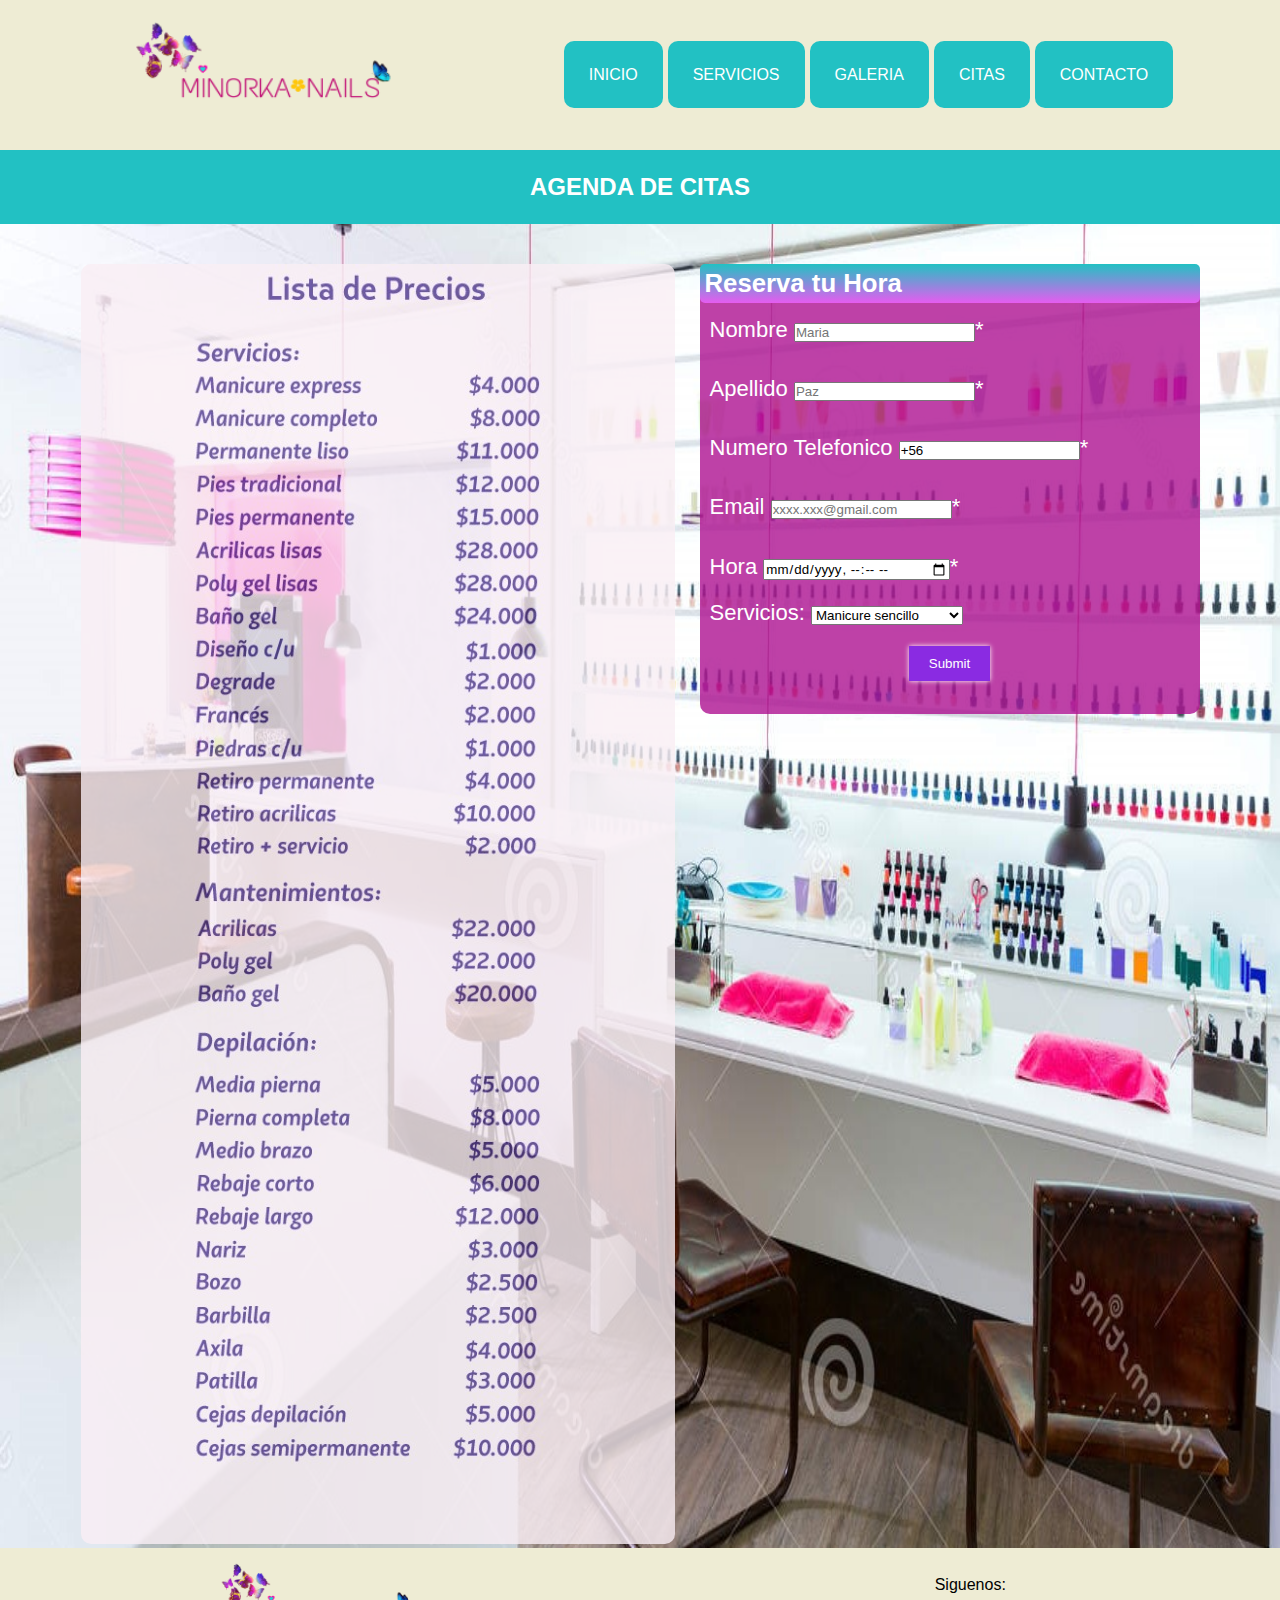
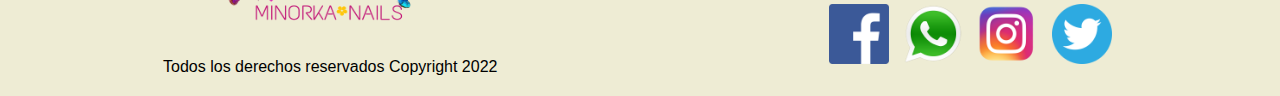
<file: html/Agenda.html>
<!DOCTYPE html>
<html lang="en">

<head>
	<meta charset="UTF-8">
	<meta http-equiv="X-UA-Compatible" content="IE=edge">
	<meta name="viewport" content="width=device-width, initial-scale=1.0">
	<title>Tendencia</title>
	<link rel="stylesheet" href="../css/estilos.css">
	<link rel="shorcut icon"
		href="../img/icon.jpg">
</head>

<body>
	<header>
		<nav>
			<img src="../img/logo.png">
			<input type="checkbox" id="home"><label class="menuHide" for="home">MENU</label>
			<ul class="opcionesResponsive">
				<li><a href="index.html">INICIO</a></li>
				<li><a href="servicios.html">SERVICIOS</a></li>
				<li><a href="galeria.html">GALERIA</a></li>
				<li><a href="Agenda.html">CITAS</a></li>
				<li><a href="contacto.html">CONTACTO</a></li>
			</ul>
			<ul class="opciones">
				<li><a href="index.html">INICIO</a></li>
				<li><a href="servicios.html">SERVICIOS</a></li>
				<li><a href="galeria.html">GALERIA</a></li>
				<li><a href="Agenda.html">CITAS</a></li>
				<li><a href="contacto.html">CONTACTO</a></li>
			</ul>
		</nav>
	</header>
	
	<main class="agenda">
		<h1>AGENDA DE CITAS</h1>
		<section class="lista-precios">
			<img src="../img/WhatsApp Image 2022-07-14 at 7.28.34 PM.jpeg" alt="">
		</section>
		<form>
			<legend>
				<h3>Reserva tu Hora</h3>
			</legend>
			<div>
				<label for="name">Nombre</label>
				<input type="text" id="name" placeholder="Maria" required>*
			</div>
			<div>
				<label for="apellido">Apellido</label>
				<input type="text" id="apellido" placeholder="Paz" required>*
			</div>
			<div>
				<label for="number">Numero Telefonico</label>
				<input type="tel" id="number" placeholder="+56(000.000.000)" value="+56" required>*
			</div>
			<div>
				<label for="email">Email</label>
				<input type="email" id="email" placeholder="xxxx.xxx@gmail.com">*
			</div>
			<div>
				<label for="hora">Hora</label>
				<input type="datetime-local" id="hora" required>*
			</div>
			<div>
				<label for="service">Servicios:</label>
				<select name="servicio" id="Service" required>
					<option value="manos">Manicure sencillo</option>
					<option value="pies">Pedicure sencillo</option>
					<option value="permanentes-mano">Manicure permanente</option>
					<option value="permanentes-pies">Pedicure permanente</option>
					<option value="escu">Uñas esculpidas</option>
					<option value="Dual">Dual Sistem</option>
					<option value="Tips">Uñas con Tips</option>
					<option value="cejas">Diseño de cejas</option>
					<option value="Depilacion">Depilacion</option>
				</select>
			</div>
			<div class="btn-field">
				<input type="submit" id="enviar">
			</div>
		</form>
	</main>


	<footer class="footer">
		<div class="izquierda">
			<img src="../img/logo.png">
			<p class="abajo">Todos los derechos reservados Copyright 2022</p>
		</div>
		<div class="derecha">
			<p class="siguenos">Siguenos:</p>
			<a href="#"><img src="../img/logo-fb.png" alt="Logo de facebook"></a>
			<a href="#"><img src="../img/logo-wtps.png" alt="logo de whatsapp"></a>
			<a href="#"><img src="../img/insta-logo.png" alt="logo de instagram"></a>
			<a href="#"><img src="../img/twitter-logo-3.png" alt="logo de twitter"></a>
		</div>
	</footer>
</body>

</html>
</file>
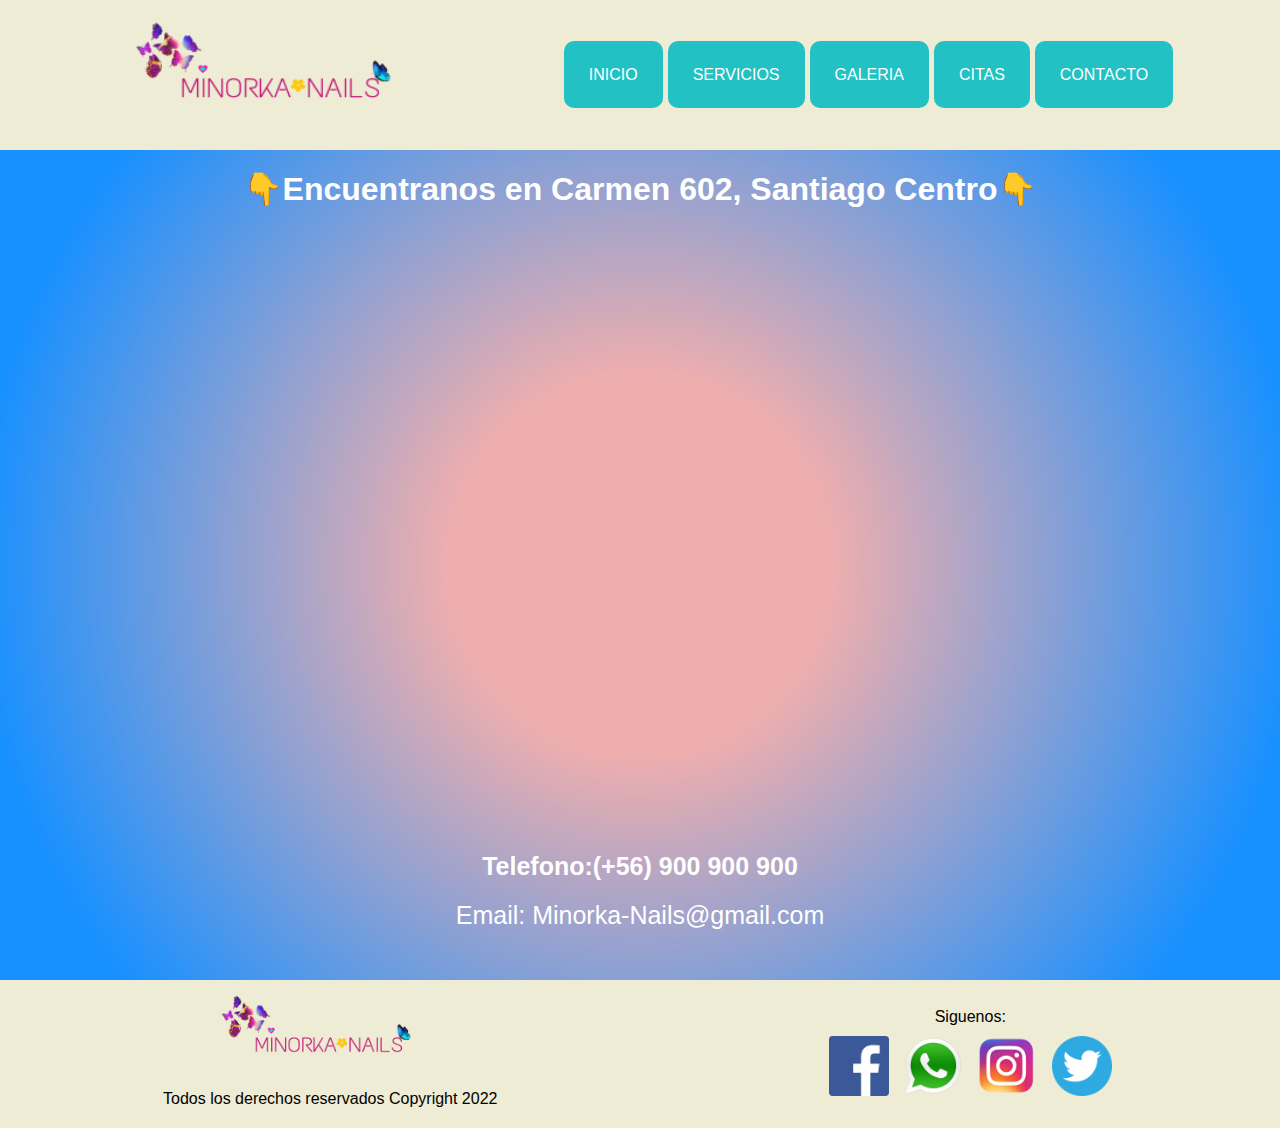
<file: html/contacto.html>
<!DOCTYPE html>
<html lang="en">

<head>
	<meta charset="UTF-8">
	<meta http-equiv="X-UA-Compatible" content="IE=edge">
	<meta name="viewport" content="width=device-width, initial-scale=1.0">
	<title>Contacto</title>
	<link rel="stylesheet" href="../css/estilos.css">
	<link rel="shorcut icon"
		href="../img/icon.jpg">
</head>

<body>
	<header>
		<nav>
			<img src="../img/logo.png">
			<input type="checkbox" id="home"><label class="menuHide" for="home">MENU</label>
			<ul class="opcionesResponsive">
				<li><a href="index.html">INICIO</a></li>
				<li><a href="servicios.html">SERVICIOS</a></li>
				<li><a href="galeria.html">GALERIA</a></li>
				<li><a href="Agenda.html">CITAS</a></li>
				<li><a href="contacto.html">CONTACTO</a></li>
			</ul>
			<ul class="opciones">
				<li><a href="index.html">INICIO</a></li>
				<li><a href="servicios.html">SERVICIOS</a></li>
				<li><a href="galeria.html">GALERIA</a></li>
				<li><a href="Agenda.html">CITAS</a></li>
				<li><a href="contacto.html">CONTACTO</a></li>
			</ul>
		</nav>
	</header>

	<main class="info-map">
		<section class="map">
			<div class="direccion">
				<h1>
					👇Encuentranos en Carmen 602, Santiago Centro👇
				</h1>
			</div>
			<iframe
				src="https://www.google.com/maps/embed?pb=!1m18!1m12!1m3!1d1979.3941891996137!2d-70.64152298885416!3d-33.4511053016668!2m3!1f0!2f0!3f0!3m2!1i1024!2i768!4f13.1!3m3!1m2!1s0x9662c573bf923d9b%3A0xb692789f77974227!2sCarmen%20602%2C%20Santiago%2C%208330518%2C%20Regi%C3%B3n%20Metropolitana!5e0!3m2!1ses-419!2scl!4v1657149812611!5m2!1ses-419!2scl"
				width="600px" height="600px" style="border:0;" allowfullscreen="" loading="lazy"
				referrerpolicy="no-referrer-when-downgrade">
			</iframe>
			<section>
				<h2>
					Telefono:(+56) 900 900 900
				</h2>
				<p>
					Email: Minorka-Nails@gmail.com
				</p>
			</section>
		</section>
	</main>


	<footer class="footer">
		<div class="izquierda">
			<img src="../img/logo.png">
			<p class="abajo">Todos los derechos reservados Copyright 2022</p>
		</div>
		<div class="derecha">
			<p class="siguenos">Siguenos:</p>
			<a href="#"><img src="../img/logo-fb.png" alt="Logo de facebook"></a>
			<a href="#"><img src="../img/logo-wtps.png" alt="logo de whatsapp"></a>
			<a href="#"><img src="../img/insta-logo.png" alt="logo de instagram"></a>
			<a href="#"><img src="../img/twitter-logo-3.png" alt="logo de twitter"></a>
		</div>
	</footer>

</body>

</html>
</file>
<file: css/estilos.css>
/* mixins */
/* variables */
/* Extends */
.titulos-h1, .service-theme .contenedor-cajas h1, .agenda h1, .galeria-tema .galeria h1 {
  background: #22c1c3;
  width: 100%;
  text-align: center;
  color: white;
  padding: 23px;
  font-size: 1.5rem;
  z-index: 10;
}

* {
  margin: 0;
  padding: 0%;
  text-decoration: none !important;
  list-style: none;
  box-sizing: border-box;
  font-family: "Roboto", sans-serif;
}

html {
  background-color: rgb(0, 0, 0);
}
html body {
  max-width: 1380px;
  height: 100%;
  margin: auto;
}

/* NAV */
header {
  background-color: #eeecd4;
  margin: 0 auto;
  display: flex;
  width: 100%;
  max-width: 1380px;
  height: 150px;
  align-items: center;
  z-index: 20;
}
header nav {
  width: 100%;
  display: flex;
  justify-content: space-evenly;
  align-items: center;
}
header nav img {
  width: 350px;
  height: 120px;
}
header nav #home {
  display: none;
}
header nav .menuHide {
  width: 100%;
  padding: 15px;
  text-align: center;
  background: #8a2be2;
  border-radius: 10px;
  display: none;
  color: white;
}
header nav .opcionesResponsive {
  width: 100%;
  height: 500px;
  position: absolute;
  top: 200px;
  text-align: center;
  display: none;
  z-index: 20;
}
header nav .opcionesResponsive li a {
  display: block;
  background: #22c1c3;
  padding: 25px 0;
  color: white;
}
header nav .opcionesResponsive li a:hover {
  background-color: #8a2be2;
}
header nav .opciones {
  display: flex;
  height: 60px;
  gap: 5px;
  align-items: center;
}
header nav .opciones li {
  transition: all 0.3s;
}
header nav .opciones li:hover {
  transform: scale(1.1);
}
header nav .opciones li a {
  background: #22c1c3;
  padding: 25px;
  border-radius: 10px;
  color: white;
}
header nav .opciones li a:hover {
  background-color: #8a2be2;
  cursor: pointer;
}

/*CONTENIDO INDEX*/
.index-theme {
  background-image: url(../img/background-index.png);
  background-size: 100% 100%;
  width: 100%;
}
@media (min-width: 1400px) {
  .index-theme {
    height: 100vh;
  }
}
.index-theme .titulo {
  background-color: rgba(0, 0, 0, 0.7);
  color: white;
}
@media (min-width: 1400px) {
  .index-theme .titulo {
    height: 100vh;
  }
}
.index-theme .titulo h1 {
  text-align: center;
  color: #22c1c3;
  padding: 30px;
  font-size: 2.2rem;
}
.index-theme .titulo h3 {
  text-align: center;
  color: #dda0dd;
  font-size: 2rem;
  padding: 20px;
}
.index-theme .titulo p {
  text-align: justify;
  padding: 20px 100px;
  font-size: 1.8rem;
  line-height: 1.5;
}

/* ESTILO DEL FOOTER */
footer {
  background-color: #eeecd4;
  width: 100%;
  display: flex;
  flex-wrap: wrap;
  justify-content: space-around;
  align-items: center;
}
footer .izquierda {
  padding: 0 22px;
  display: flex;
  flex-direction: column;
  align-items: center;
}
footer .izquierda img {
  width: 280px;
  height: 110px;
  padding: 10px;
}
footer .izquierda p {
  text-align: center;
  padding-bottom: 20px;
}
footer .derecha {
  padding: 0 22px;
}
footer .derecha img {
  width: 70px;
  height: 70px;
  padding: 5px 5px;
}
footer .derecha img:hover {
  transform: scale(1.1);
}
footer .derecha p {
  text-align: center;
  padding: 5px;
}

/* CSS DE GALERIAS */
.galeria-tema {
  background-image: url(../img/bg-animal_print.jpeg);
}
.galeria-tema .galeria {
  background-color: rgba(0, 0, 0, 0.5);
  display: flex;
  flex-wrap: wrap;
  gap: 5px;
  justify-content: space-evenly;
}
.galeria-tema .galeria img {
  width: 280px;
  margin-top: 10px;
  margin-bottom: 10px;
  border-radius: 8px;
}
@media (max-width: 400px) {
  .galeria-tema .galeria img {
    width: 350px !important;
  }
}
.galeria-tema .modal {
  display: none;
}
.galeria-tema .modal:target {
  display: block;
  position: fixed;
  background-color: rgba(0, 0, 0, 0.9);
  top: 0%;
  left: 0%;
  width: 100%;
  height: 100%;
  z-index: 30;
}
@media (max-width: 400px) {
  .galeria-tema .modal:target {
    display: none;
  }
}
.galeria-tema .modal .imagen {
  margin-top: 60px;
  width: 100%;
  height: 80%;
  display: flex;
  gap: 20px;
  justify-content: center;
  align-items: center;
}
@media (max-width: 400px) {
  .galeria-tema .modal .imagen {
    width: 100%;
    height: 60%;
    margin-top: 100px;
  }
}
.galeria-tema .modal .imagen a {
  color: white;
  font-size: 40px;
  text-decoration: none;
}
.galeria-tema .modal .imagen a:nth-child(2) {
  margin: 0%;
  height: 100%;
  flex-shrink: 2;
}
.galeria-tema .modal .imagen img {
  width: 100%;
  height: 100%;
  margin: 0px auto;
  border: 5px solid white;
  border-radius: 5px;
}
.galeria-tema .modal .cerrar {
  display: block;
  width: 25px;
  height: 25px;
  margin: 10px auto;
  font-size: 30px;
  color: white;
}

/*  CSS AGENDA */
.agenda {
  background-image: url(../img/bg-agenda.jpg);
  background-size: 100% 100%;
  display: flex;
  flex-wrap: wrap;
  gap: 25px;
  justify-content: center;
}
.agenda .lista-precios img {
  width: 100%;
  margin-top: 15px;
  opacity: 0.8;
  border-radius: 10px;
}
.agenda form {
  background-color: rgba(174, 18, 145, 0.8);
  margin-top: 15px;
  font-size: 22px;
  color: white;
  width: 500px;
  height: 450px;
  border: none;
  border-radius: 10px;
}
.agenda form input {
  margin: 20px 0px;
}
.agenda form legend h3 {
  background: #22c1c3;
  background: linear-gradient(180deg, #22c1c3 0%, #e65cf0 100%);
  color: white;
  border-radius: 5px;
  padding: 5px;
}
.agenda form div label {
  margin-left: 10px;
}
.agenda form .btn-field {
  display: flex;
  justify-content: center;
}
.agenda form .btn-field input {
  color: white;
  background-color: #8a2be2;
  padding: 10px 20px;
  border: none;
  box-shadow: 0 0 5px white;
}
.agenda form .btn-field input:hover {
  cursor: pointer;
  background: #aa66ea;
}

/* CSS CONTACTO */
.info-map {
  width: 100%;
  background: #eeaeae;
  background: radial-gradient(circle, #eeaeae 25%, #1790ff 87%);
}
.info-map .map {
  text-align: center;
  padding-bottom: 50px;
}
.info-map .map h1 {
  padding: 20px;
  color: white;
}
@media (max-width: 400px) {
  .info-map .map iframe {
    width: 350px;
    height: 350px;
  }
}
.info-map .map h2 {
  text-align: center;
  color: white;
  padding-top: 20px;
  font-size: 25px;
}
.info-map .map p {
  text-align: center;
  color: white;
  padding-top: 20px;
  font-size: 25px;
}

/* CURSOS CSS */
.bg-color {
  background-color: #22c1c3;
  color: white;
}

.tituloColor {
  color: rgb(88, 19, 152) !important;
}

.bg-nav {
  background-color: rgb(221, 137, 221);
  color: white;
  font-size: 1.5rem;
}

.sizeTitulo {
  font-size: 1.5rem;
}

.size-p {
  font-size: 1.2rem;
}

.cursosPosition {
  z-index: 10;
}

.bg-cursos {
  background-color: #22c1c3;
}

/* MEDIAS QUERIES */
@media (max-width: 920px) {
  header {
    height: 200px;
  }
  header nav {
    flex-direction: column;
  }
  .opciones {
    width: 100%;
    display: flex;
    justify-content: center;
    padding: 10px;
  }
  .lista-precios {
    margin: auto;
  }
}
@media (max-width: 719px) {
  .menuHide {
    display: block !important;
    margin-top: 30px;
  }
  .opcionesResponsive {
    display: block !important;
    left: -100%;
    transition: all 0.3s linear;
  }
  .opciones {
    display: none !important;
  }
  nav #home:checked + label ~ .opcionesResponsive {
    left: 0%;
  }
  .index-theme {
    background-image: url(../img/vertical.jpg);
    background-size: 100% 100%;
  }
  .index-theme .titulo p {
    padding: 20px 50px;
  }
  .agenda {
    padding-bottom: 15px;
  }
  .galeria a img {
    width: 190px !important;
  }
  .imagen {
    margin-top: 100px;
    width: 100%;
    height: 75%;
  }
  .imagen a {
    font-size: 20px;
  }
  iframe {
    width: 390px;
    height: 390px;
  }
  .map p {
    font-size: 1.5rem;
  }
}
/* CSS SERVICIOS (contenedor de cajas)*/
.service-theme {
  background-image: url(../img/bg-animal_print.jpeg);
}
.service-theme .contenedor-cajas {
  background-color: rgba(0, 0, 0, 0.5);
  width: 100%;
  display: flex;
  flex-wrap: wrap;
  justify-content: space-around;
}
.service-theme .contenedor-cajas .boxService {
  margin: 15px auto 15px;
  width: 350px;
  background-color: white;
  border-radius: 10px;
  overflow: hidden;
  line-height: 1.5;
  box-shadow: 0px 0px 5px 10px rgba(220, 186, 255, 0.4);
}
.service-theme .contenedor-cajas .boxService:hover {
  box-shadow: 0px 0px 10px 15px rgba(174, 104, 243, 0.4);
}
.service-theme .contenedor-cajas .boxService img {
  width: 100%;
}
.service-theme .contenedor-cajas .boxService h3 {
  text-align: center;
  padding: 15px;
}
.service-theme .contenedor-cajas .boxService p {
  padding: 20px 30px;
}/*# sourceMappingURL=estilos.css.map */
</file>
